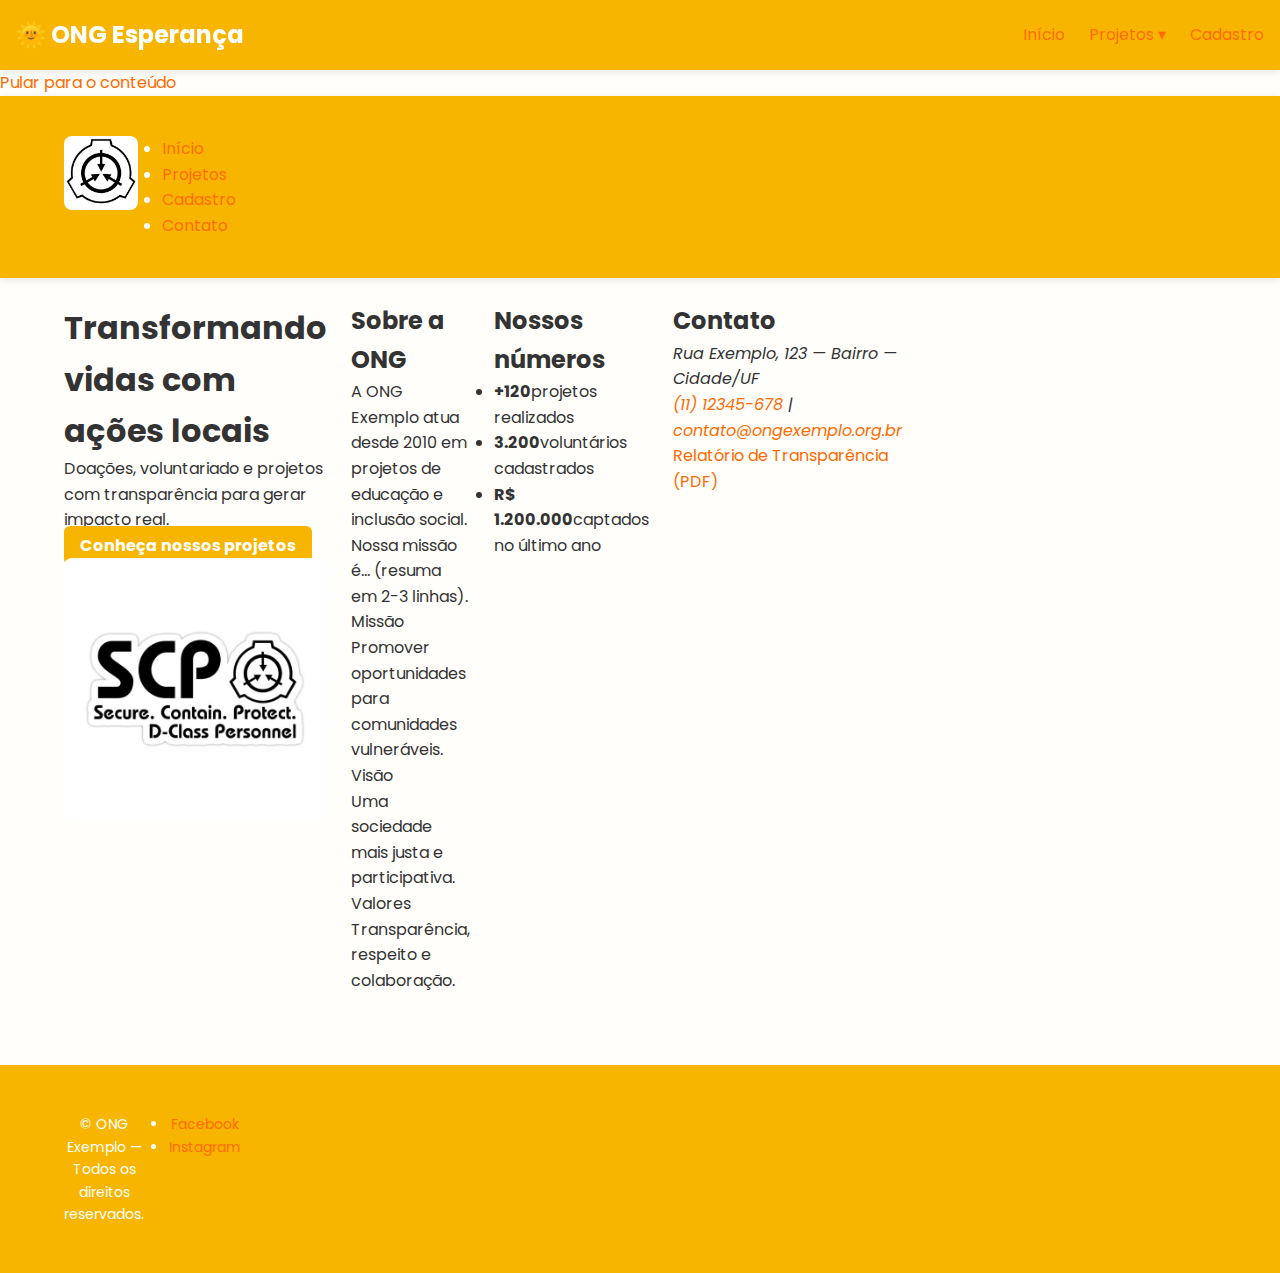
<file: ong-plataforma Atualizado/index.html>
<!doctype html>
<html lang="pt-BR">
<header>
	<link rel="stylesheet" href="css/style.css">
  <nav class="navbar">
    <div class="logo">🌞 ONG Esperança</div>
    <button class="menu-toggle">☰</button>
    <ul class="nav-links">
      <li><a href="index.html">Início</a></li>
      <li class="dropdown">
        <a href="projetos.html">Projetos ▾</a>
        <ul class="submenu">
          <li><a href="#">Voluntariado</a></li>
          <li><a href="#">Doações</a></li>
        </ul>
      </li>
      <li><a href="cadastro.html">Cadastro</a></li>
    </ul>
  </nav>
</header>

<body>
  <a class="skip-link" href="#main">Pular para o conteúdo</a>

  <header class="site-header" role="banner">
    <div class="container header-inner">
      <img src="assets/images/logo.png" alt="Logotipo ONG Exemplo" class="logo" />
      <nav aria-label="Navegação principal">
        <ul class="nav">
          <li><a href="index.html">Início</a></li>
          <li><a href="projetos.html">Projetos</a></li>
          <li><a href="cadastro.html">Cadastro</a></li>
          <li><a href="#contato">Contato</a></li>
        </ul>
      </nav>
    </div>
  </header>

  <main id="main" class="container" role="main">
    <section class="hero" aria-labelledby="hero-title">
      <h1 id="hero-title">Transformando vidas com ações locais</h1>
      <p class="lead">Doações, voluntariado e projetos com transparência para gerar impacto real.</p>
      <p><a class="btn" href="projetos.html">Conheça nossos projetos</a></p>
      <img src="assets/images/hero.jpg" alt="Voluntários realizando atividade comunitária" loading="lazy">
    </section>

    <section class="about" aria-labelledby="about-title">
      <h2 id="about-title">Sobre a ONG</h2>
      <p>A ONG Exemplo atua desde 2010 em projetos de educação e inclusão social. Nossa missão é... (resuma em 2-3 linhas).</p>
      <dl>
        <dt>Missão</dt><dd>Promover oportunidades para comunidades vulneráveis.</dd>
        <dt>Visão</dt><dd>Uma sociedade mais justa e participativa.</dd>
        <dt>Valores</dt><dd>Transparência, respeito e colaboração.</dd>
      </dl>
    </section>

    <section class="highlights" aria-labelledby="highlights-title">
      <h2 id="highlights-title">Nossos números</h2>
      <ul class="metrics">
        <li><strong>+120</strong><span>projetos realizados</span></li>
        <li><strong>3.200</strong><span>voluntários cadastrados</span></li>
        <li><strong>R$ 1.200.000</strong><span>captados no último ano</span></li>
      </ul>
    </section>

    <section id="contato" class="contact" aria-labelledby="contact-title">
      <h2 id="contact-title">Contato</h2>
      <address>
        Rua Exemplo, 123 — Bairro — Cidade/UF<br>
        <a href="tel:+551112345678"> (11) 12345-678 </a> |
        <a href="mailto:contato@ongexemplo.org.br">contato@ongexemplo.org.br</a>
      </address>
      <p><a href="assets/docs/relatorio-transparencia.pdf" target="_blank" rel="noopener">Relatório de Transparência (PDF)</a></p>
    </section>
  </main>

  <footer class="site-footer" role="contentinfo">
    <div class="container">
      <p>© <span id="year"></span> ONG Exemplo — Todos os direitos reservados.</p>
      <ul class="social">
        <li><a href="#" aria-label="Facebook">Facebook</a></li>
        <li><a href="#" aria-label="Instagram">Instagram</a></li>
      </ul>
    </div>
  </footer>

  <script>
  const toggle = document.querySelector('.menu-toggle');
  const nav = document.querySelector('.nav-links');
  toggle.addEventListener('click', () => {
    nav.classList.toggle('active');
  });
</script>

</body>
</html>
</file>
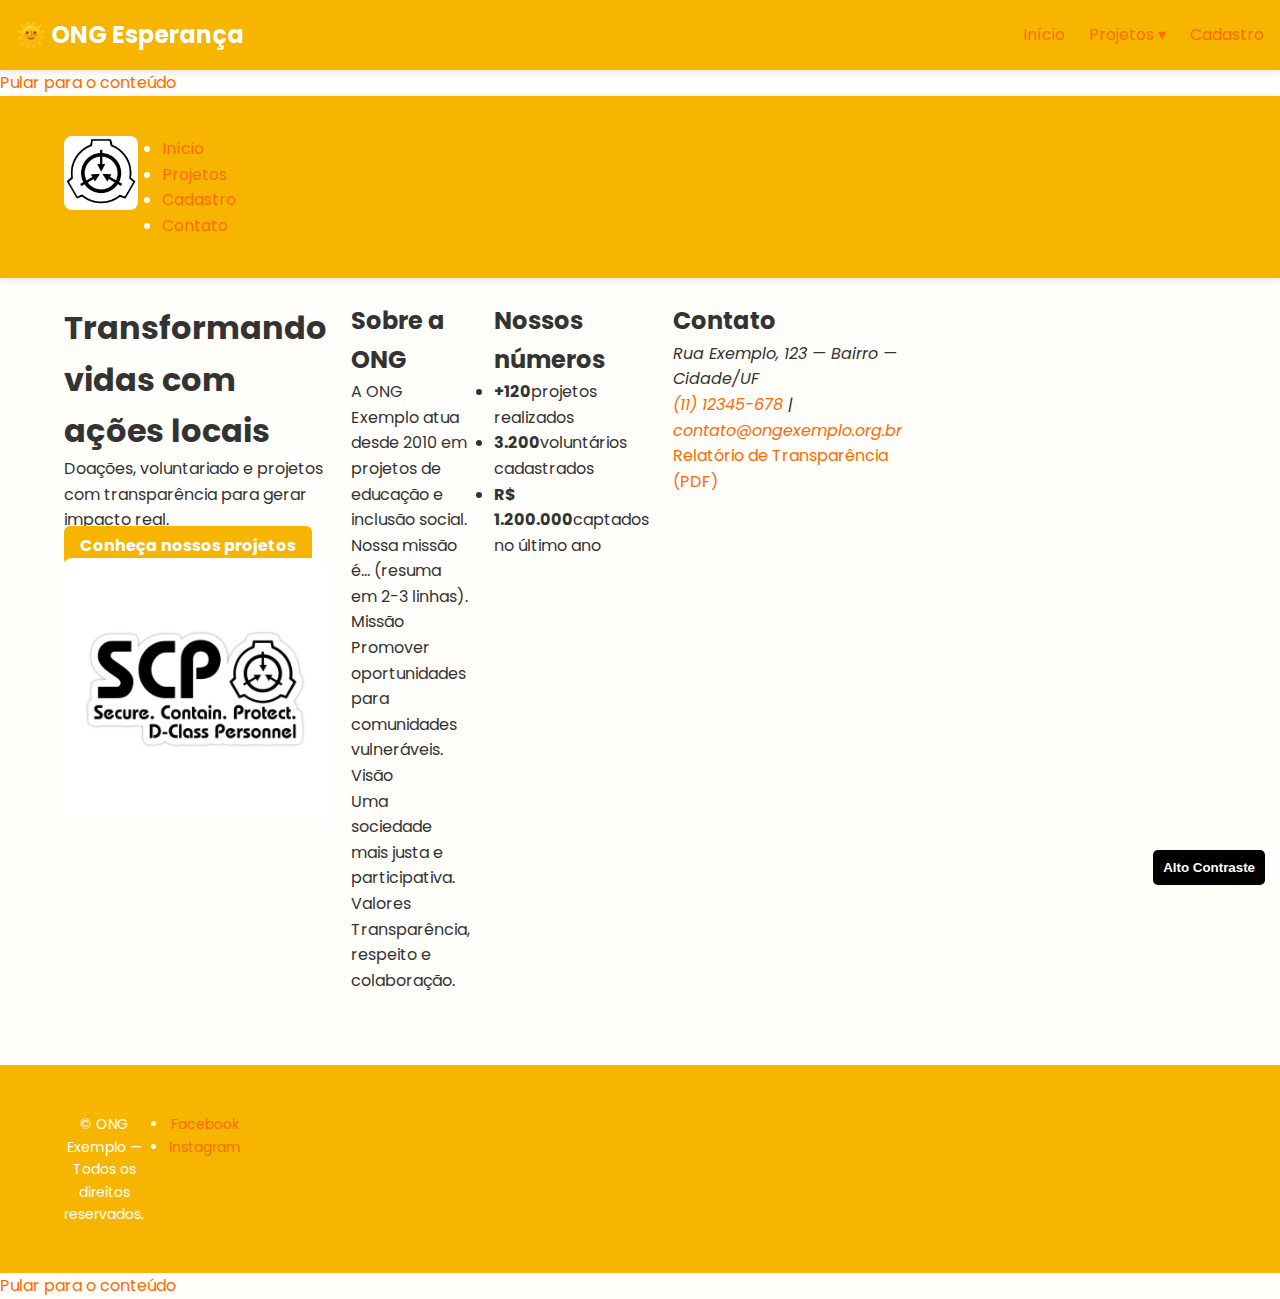
<file: ong-plataforma JAVA SCRIPT/index.html>
<!doctype html>
<html lang="pt-BR">
<header>
	<link rel="stylesheet" href="css/style.css">
  <nav class="navbar">
    <div class="logo">🌞 ONG Esperança</div>
    <button class="menu-toggle">☰</button>
    <ul class="nav-links">
      <li><a href="index.html">Início</a></li>
      <li class="dropdown">
        <a href="projetos.html">Projetos ▾</a>
        <ul class="submenu">
          <li><a href="#">Voluntariado</a></li>
          <li><a href="#">Doações</a></li>
        </ul>
      </li>
      <li><a href="cadastro.html">Cadastro</a></li>
    </ul>
  </nav>
</header>

<body>
  <a class="skip-link" href="#main">Pular para o conteúdo</a>

  <header class="site-header" role="banner">
    <div class="container header-inner">
      <img src="assets/images/logo.png" alt="Logotipo ONG Exemplo" class="logo" />
      <nav aria-label="Navegação principal">
        <ul class="nav">
          <li><a href="index.html">Início</a></li>
          <li><a href="projetos.html">Projetos</a></li>
          <li><a href="cadastro.html">Cadastro</a></li>
          <li><a href="#contato">Contato</a></li>
        </ul>
      </nav>
    </div>
  </header>

  <main id="main" class="container" role="main">
    <section class="hero" aria-labelledby="hero-title">
      <h1 id="hero-title">Transformando vidas com ações locais</h1>
      <p class="lead">Doações, voluntariado e projetos com transparência para gerar impacto real.</p>
      <p><a class="btn" href="projetos.html">Conheça nossos projetos</a></p>
      <img src="assets/images/hero.jpg" alt="Voluntários realizando atividade comunitária" loading="lazy">
    </section>

    <section class="about" aria-labelledby="about-title">
      <h2 id="about-title">Sobre a ONG</h2>
      <p>A ONG Exemplo atua desde 2010 em projetos de educação e inclusão social. Nossa missão é... (resuma em 2-3 linhas).</p>
      <dl>
        <dt>Missão</dt><dd>Promover oportunidades para comunidades vulneráveis.</dd>
        <dt>Visão</dt><dd>Uma sociedade mais justa e participativa.</dd>
        <dt>Valores</dt><dd>Transparência, respeito e colaboração.</dd>
      </dl>
    </section>

    <section class="highlights" aria-labelledby="highlights-title">
      <h2 id="highlights-title">Nossos números</h2>
      <ul class="metrics">
        <li><strong>+120</strong><span>projetos realizados</span></li>
        <li><strong>3.200</strong><span>voluntários cadastrados</span></li>
        <li><strong>R$ 1.200.000</strong><span>captados no último ano</span></li>
      </ul>
    </section>

    <section id="contato" class="contact" aria-labelledby="contact-title">
      <h2 id="contact-title">Contato</h2>
      <address>
        Rua Exemplo, 123 — Bairro — Cidade/UF<br>
        <a href="tel:+551112345678"> (11) 12345-678 </a> |
        <a href="mailto:contato@ongexemplo.org.br">contato@ongexemplo.org.br</a>
      </address>
      <p><a href="assets/docs/relatorio-transparencia.pdf" target="_blank" rel="noopener">Relatório de Transparência (PDF)</a></p>
    </section>
  </main>

  <footer class="site-footer" role="contentinfo">
    <div class="container">
      <p>© <span id="year"></span> ONG Exemplo — Todos os direitos reservados.</p>
      <ul class="social">
        <li><a href="#" aria-label="Facebook">Facebook</a></li>
        <li><a href="#" aria-label="Instagram">Instagram</a></li>
      </ul>
    </div>
  </footer>

  <script>
  const toggle = document.querySelector('.menu-toggle');
  const nav = document.querySelector('.nav-links');
  toggle.addEventListener('click', () => {
    nav.classList.toggle('active');
  });
</script>
<a href="#conteudo" class="skip-link">Pular para o conteúdo</a>

<script type="module" src="js/app.js"></script>
<button id="modo-contraste">Alto Contraste</button>
<script>
  const botao = document.getElementById("modo-contraste");
  botao.addEventListener("click", () => {
    document.body.classList.toggle("contraste");
  });
</script>

</body>
</html>
</file>
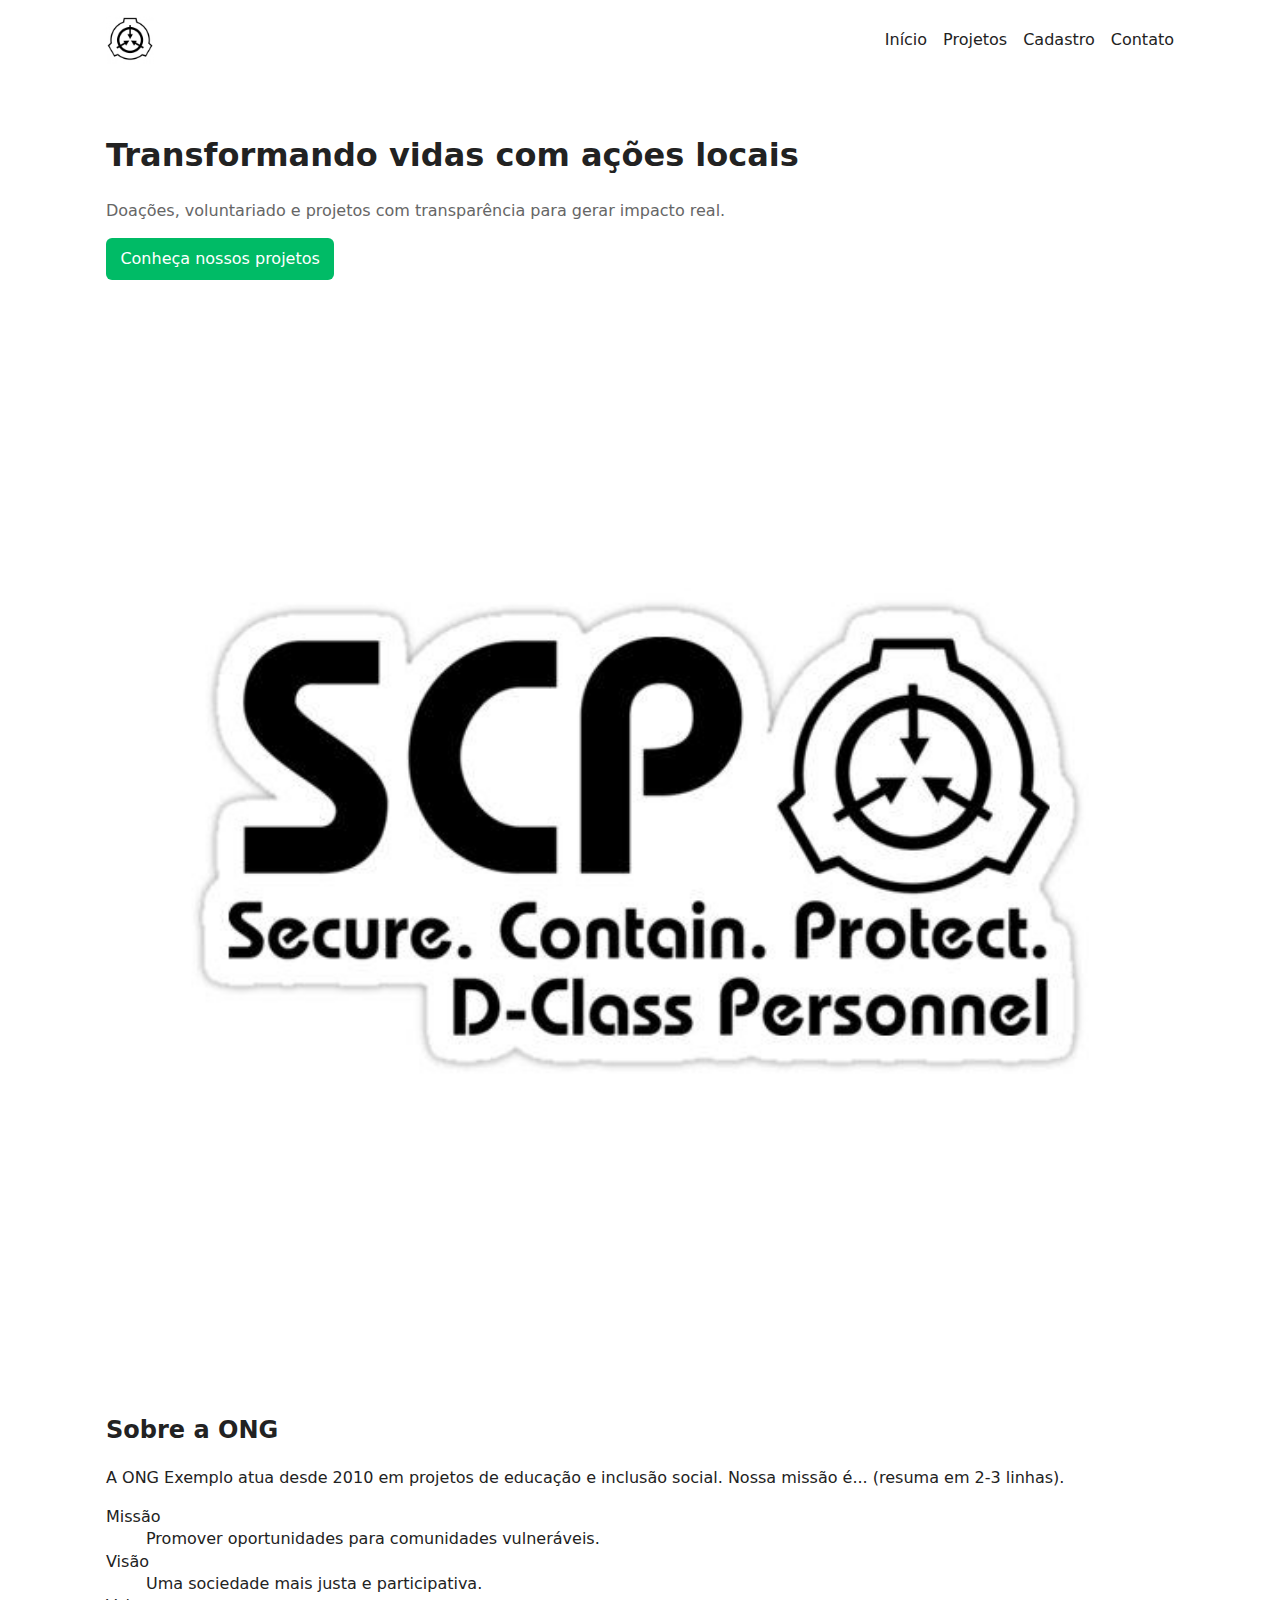
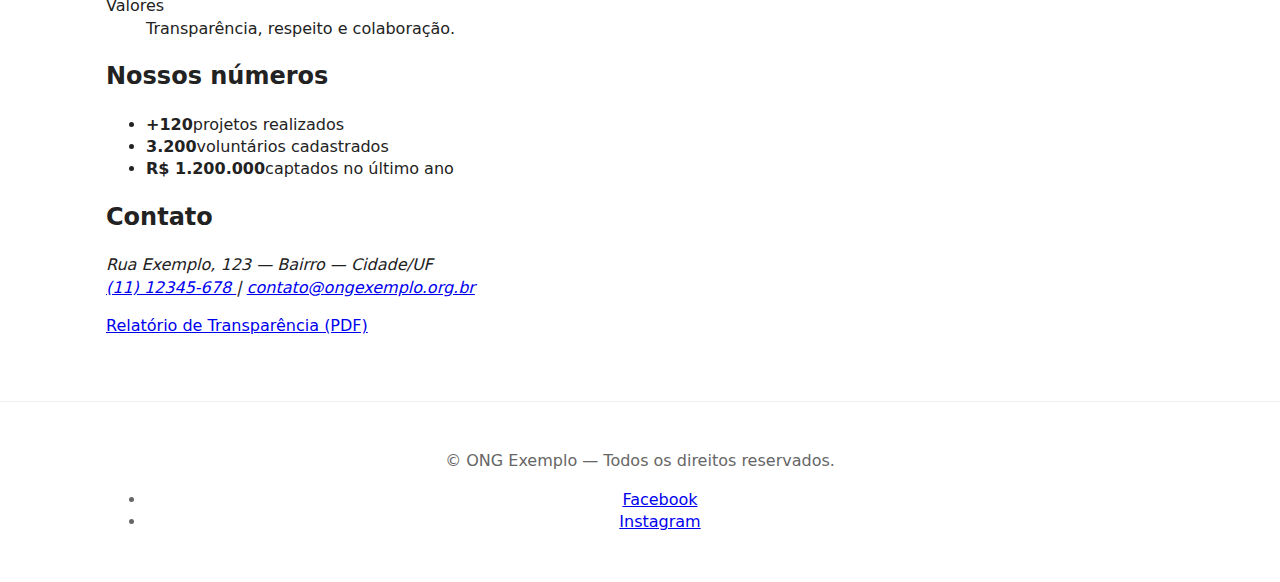
<file: ong-plataforma/index.html>
<!doctype html>
<html lang="pt-BR">
<head>
  <meta charset="utf-8" />
  <meta name="viewport" content="width=device-width,initial-scale=1" />
  <title>ONG Exemplo — Missão & Projetos</title>
  <meta name="description" content="ONG Exemplo — promovendo impacto social. Conheça nossa missão, projetos e como ajudar." />
  <link rel="stylesheet" href="css/style.css">
</head>
<body>
  <a class="skip-link" href="#main">Pular para o conteúdo</a>

  <header class="site-header" role="banner">
    <div class="container header-inner">
      <img src="assets/images/logo.png" alt="Logotipo ONG Exemplo" class="logo" />
      <nav aria-label="Navegação principal">
        <ul class="nav">
          <li><a href="index.html">Início</a></li>
          <li><a href="projetos.html">Projetos</a></li>
          <li><a href="cadastro.html">Cadastro</a></li>
          <li><a href="#contato">Contato</a></li>
        </ul>
      </nav>
    </div>
  </header>

  <main id="main" class="container" role="main">
    <section class="hero" aria-labelledby="hero-title">
      <h1 id="hero-title">Transformando vidas com ações locais</h1>
      <p class="lead">Doações, voluntariado e projetos com transparência para gerar impacto real.</p>
      <p><a class="btn" href="projetos.html">Conheça nossos projetos</a></p>
      <img src="assets/images/hero.jpg" alt="Voluntários realizando atividade comunitária" loading="lazy">
    </section>

    <section class="about" aria-labelledby="about-title">
      <h2 id="about-title">Sobre a ONG</h2>
      <p>A ONG Exemplo atua desde 2010 em projetos de educação e inclusão social. Nossa missão é... (resuma em 2-3 linhas).</p>
      <dl>
        <dt>Missão</dt><dd>Promover oportunidades para comunidades vulneráveis.</dd>
        <dt>Visão</dt><dd>Uma sociedade mais justa e participativa.</dd>
        <dt>Valores</dt><dd>Transparência, respeito e colaboração.</dd>
      </dl>
    </section>

    <section class="highlights" aria-labelledby="highlights-title">
      <h2 id="highlights-title">Nossos números</h2>
      <ul class="metrics">
        <li><strong>+120</strong><span>projetos realizados</span></li>
        <li><strong>3.200</strong><span>voluntários cadastrados</span></li>
        <li><strong>R$ 1.200.000</strong><span>captados no último ano</span></li>
      </ul>
    </section>

    <section id="contato" class="contact" aria-labelledby="contact-title">
      <h2 id="contact-title">Contato</h2>
      <address>
        Rua Exemplo, 123 — Bairro — Cidade/UF<br>
        <a href="tel:+551112345678"> (11) 12345-678 </a> |
        <a href="mailto:contato@ongexemplo.org.br">contato@ongexemplo.org.br</a>
      </address>
      <p><a href="assets/docs/relatorio-transparencia.pdf" target="_blank" rel="noopener">Relatório de Transparência (PDF)</a></p>
    </section>
  </main>

  <footer class="site-footer" role="contentinfo">
    <div class="container">
      <p>© <span id="year"></span> ONG Exemplo — Todos os direitos reservados.</p>
      <ul class="social">
        <li><a href="#" aria-label="Facebook">Facebook</a></li>
        <li><a href="#" aria-label="Instagram">Instagram</a></li>
      </ul>
    </div>
  </footer>

  <script src="js/scripts.js" defer></script>
</body>
</html>
</file>
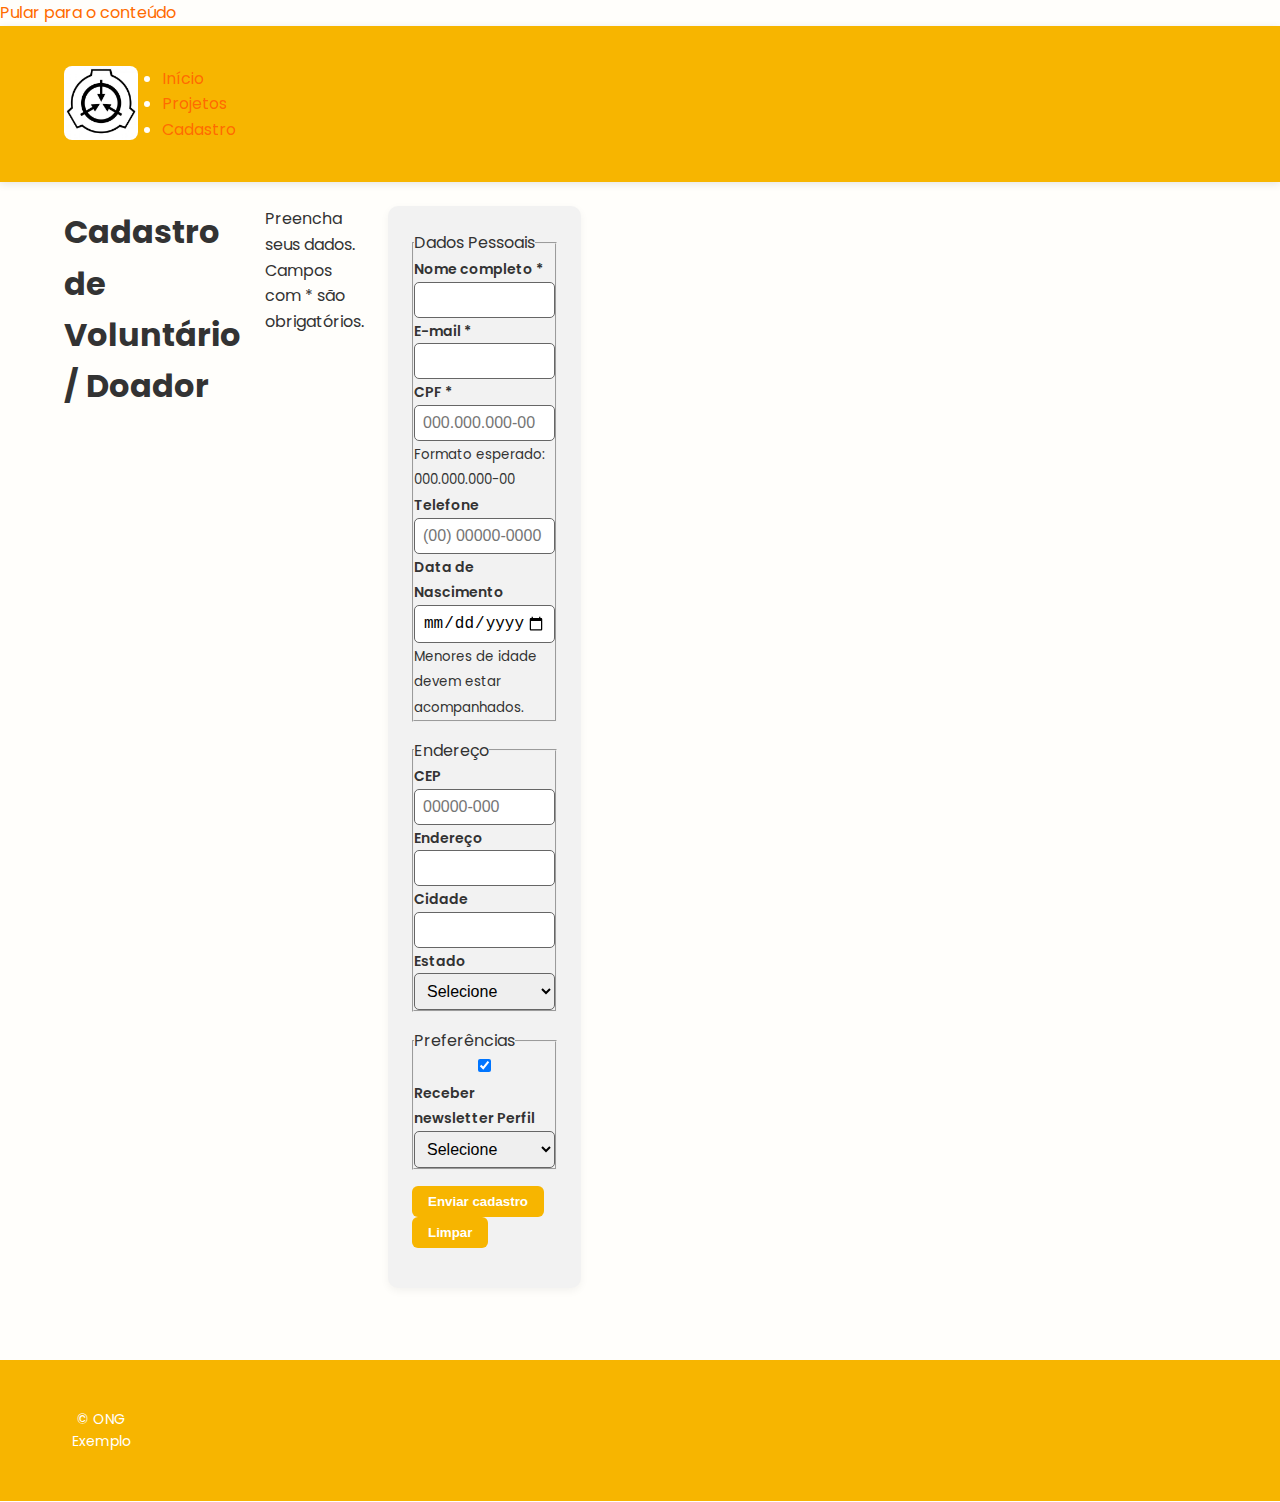
<file: ong-plataforma Atualizado/cadastro.html>
<!doctype html>
<html lang="pt-BR">
<head>
  <meta charset="utf-8" />
  <meta name="viewport" content="width=device-width,initial-scale=1" />
  <title>Cadastro — ONG Exemplo</title>
  <meta name="description" content="Formulário de cadastro para voluntários e doadores." />
  <link rel="stylesheet" href="css/style.css">
</head>
<body>
  <a class="skip-link" href="#main">Pular para o conteúdo</a>

  <header class="site-header">
    <div class="container header-inner">
      <a href="index.html"><img src="assets/images/logo.png" alt="Logo ONG Exemplo" class="logo"></a>
      <nav aria-label="Navegação">
        <ul class="nav">
          <li><a href="index.html">Início</a></li>
          <li><a href="projetos.html">Projetos</a></li>
          <li><a href="cadastro.html" aria-current="page">Cadastro</a></li>
        </ul>
      </nav>
    </div>
  </header>

  <main id="main" class="container">
    <h1>Cadastro de Voluntário / Doador</h1>
    <p>Preencha seus dados. Campos com <span aria-hidden="true">*</span> são obrigatórios.</p>

    <form id="form-cadastro" action="#" method="post" novalidate>
      <fieldset>
        <legend>Dados Pessoais</legend>

        <label for="nome">Nome completo <span aria-hidden="true">*</span></label>
        <input id="nome" name="nome" type="text" required minlength="3" maxlength="100" autocomplete="name">

        <label for="email">E-mail <span aria-hidden="true">*</span></label>
        <input id="email" name="email" type="email" required autocomplete="email">

        <label for="cpf">CPF <span aria-hidden="true">*</span></label>
        <input id="cpf" name="cpf" type="text" inputmode="numeric" pattern="\d{3}\.\d{3}\.\d{3}-\d{2}" placeholder="000.000.000-00" required aria-describedby="cpf-help">
        <small id="cpf-help">Formato esperado: 000.000.000-00</small>

        <label for="telefone">Telefone</label>
        <input id="telefone" name="telefone" type="tel" inputmode="tel" placeholder="(00) 00000-0000" pattern="\(\d{2}\)\s?\d{4,5}-\d{4}">

        <label for="nascimento">Data de Nascimento</label>
        <input id="nascimento" name="nascimento" type="date" max="2007-12-31" aria-describedby="idade-help">
        <small id="idade-help">Menores de idade devem estar acompanhados.</small>
      </fieldset>

      <fieldset>
        <legend>Endereço</legend>

        <label for="cep">CEP</label>
        <input id="cep" name="cep" type="text" inputmode="numeric" placeholder="00000-000" pattern="\d{5}-\d{3}">

        <label for="endereco">Endereço</label>
        <input id="endereco" name="endereco" type="text" autocomplete="street-address">

        <div class="row">
          <label for="cidade">Cidade</label>
          <input id="cidade" name="cidade" type="text" autocomplete="address-level2">

          <label for="estado">Estado</label>
          <select id="estado" name="estado" autocomplete="address-level1">
            <option value="">Selecione</option>
            <option value="SP">SP</option>
            <option value="RJ">RJ</option>
            <option value="MG">MG</option>
            <!-- adicione todos os estados -->
          </select>
        </div>
      </fieldset>

      <fieldset>
        <legend>Preferências</legend>
        <label>
          <input type="checkbox" name="newsletter" checked> Receber newsletter
        </label>

        <label for="perfil">Perfil</label>
        <select id="perfil" name="perfil" required>
          <option value="">Selecione</option>
          <option value="voluntario">Voluntário</option>
          <option value="doador">Doador</option>
          <option value="visitante">Visitante</option>
        </select>
      </fieldset>

      <div class="form-actions">
        <button type="submit" class="btn">Enviar cadastro</button>
        <button type="reset" class="btn btn-secondary">Limpar</button>
      </div>

      <div id="form-feedback" role="status" aria-live="polite"></div>
    </form>
  </main>

  <footer class="site-footer">
    <div class="container">
      <p>© <span id="year-3"></span> ONG Exemplo</p>
    </div>
  </footer>

  <script src="js/scripts.js" defer></script>
</body>
</html>
</file>
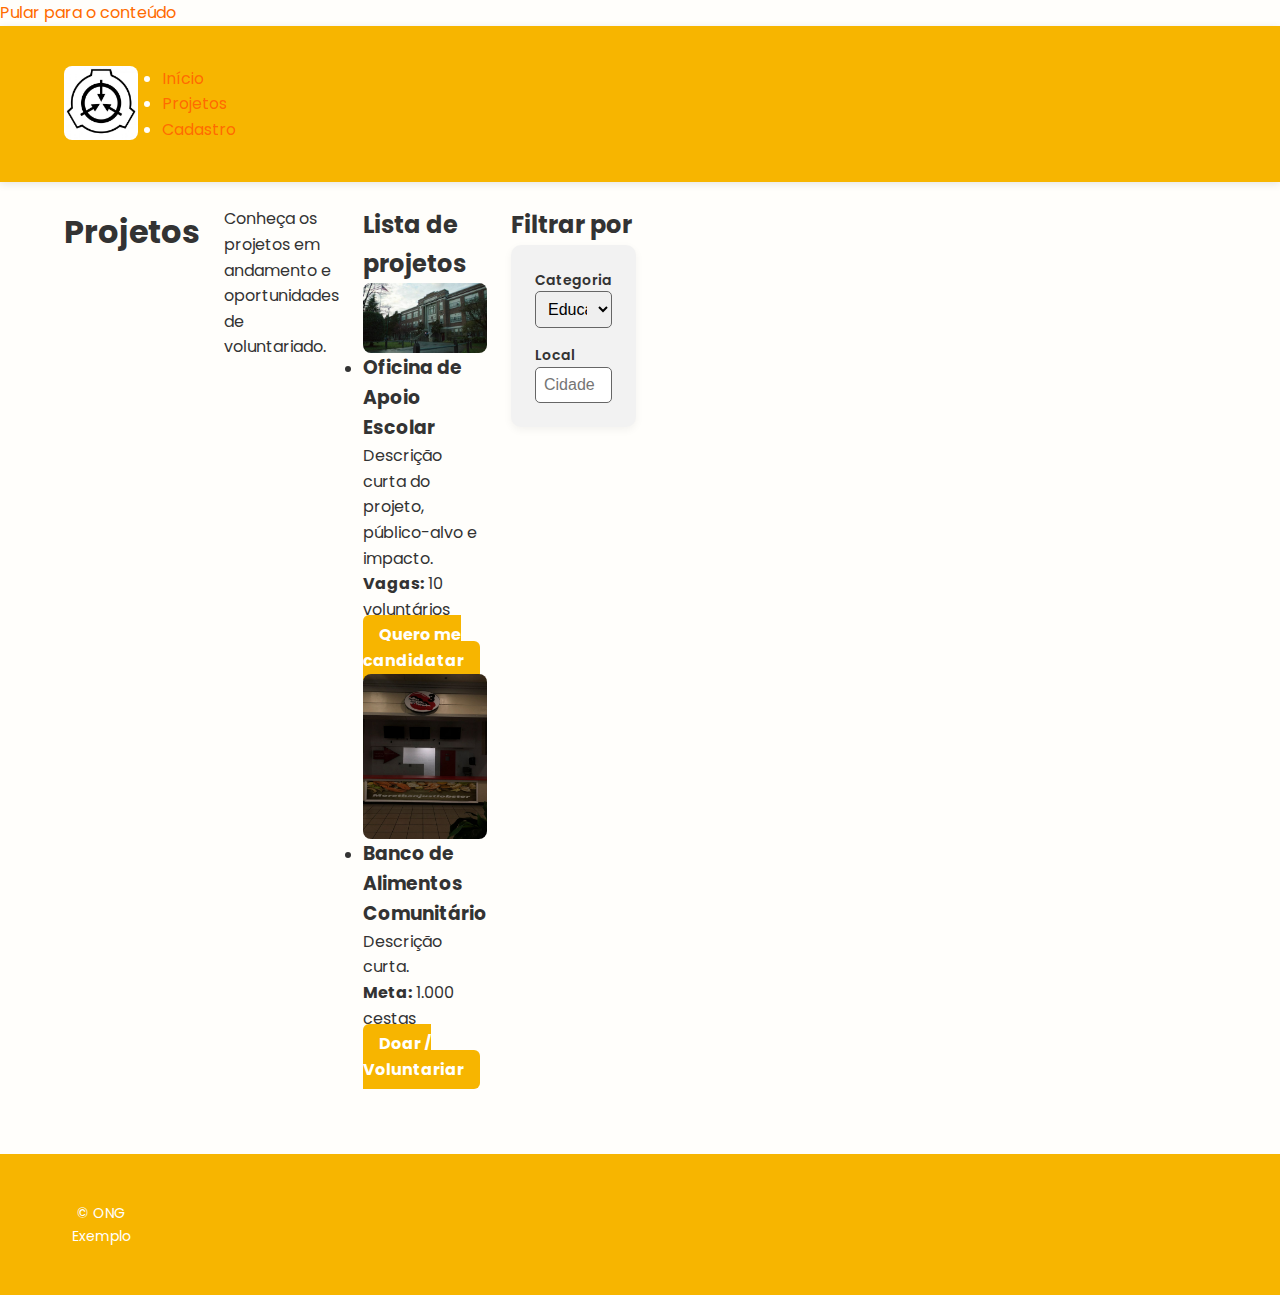
<file: ong-plataforma Atualizado/projetos.html>
<!doctype html>
<html lang="pt-BR">
<head>
  <meta charset="utf-8" />
  <meta name="viewport" content="width=device-width,initial-scale=1" />
  <title>Projetos — ONG Exemplo</title>
  <meta name="description" content="Página de projetos da ONG Exemplo — oportunidades de voluntariado e como doar." />
  <link rel="stylesheet" href="css/style.css">
</head>
<body>
  <a class="skip-link" href="#main">Pular para o conteúdo</a>

  <header class="site-header">
    <div class="container header-inner">
      <a href="index.html"><img src="assets/images/logo.png" alt="Logo ONG Exemplo" class="logo"></a>
      <nav aria-label="Navegação principal">
        <ul class="nav">
          <li><a href="index.html">Início</a></li>
          <li><a href="projetos.html" aria-current="page">Projetos</a></li>
          <li><a href="cadastro.html">Cadastro</a></li>
        </ul>
      </nav>
    </div>
  </header>

  <main id="main" class="container">
    <h1>Projetos</h1>
    <p>Conheça os projetos em andamento e oportunidades de voluntariado.</p>

    <section aria-labelledby="lista-projetos">
      <h2 id="lista-projetos" class="sr-only">Lista de projetos</h2>
      <ul class="project-grid">
        <li class="project-card">
          <img src="assets/images/projeto-1.jpg" alt="Oficina de apoio escolar" loading="lazy">
          <h3>Oficina de Apoio Escolar</h3>
          <p>Descrição curta do projeto, público-alvo e impacto.</p>
          <p><strong>Vagas:</strong> 10 voluntários</p>
          <p><a class="btn" href="cadastro.html">Quero me candidatar</a></p>
        </li>

        <li class="project-card">
          <img src="assets/images/projeto-2.jpg" alt="Banco de alimentos" loading="lazy">
          <h3>Banco de Alimentos Comunitário</h3>
          <p>Descrição curta.</p>
          <p><strong>Meta:</strong> 1.000 cestas</p>
          <p><a class="btn" href="cadastro.html">Doar / Voluntariar</a></p>
        </li>

        <!-- Adicione quantos cards forem necessários -->
      </ul>
    </section>

    <aside class="filters" aria-label="Filtros de projetos">
      <h2>Filtrar por</h2>
      <form>
        <label>
          Categoria
          <select>
            <option>Educação</option>
            <option>Alimentação</option>
            <option>Saúde</option>
          </select>
        </label>
        <label>
          Local
          <input type="text" placeholder="Cidade" />
        </label>
      </form>
    </aside>

  </main>

  <footer class="site-footer">
    <div class="container">
      <p>© <span id="year-2"></span> ONG Exemplo</p>
    </div>
  </footer>

  <script src="js/scripts.js" defer></script>
</body>
</html>
</file>
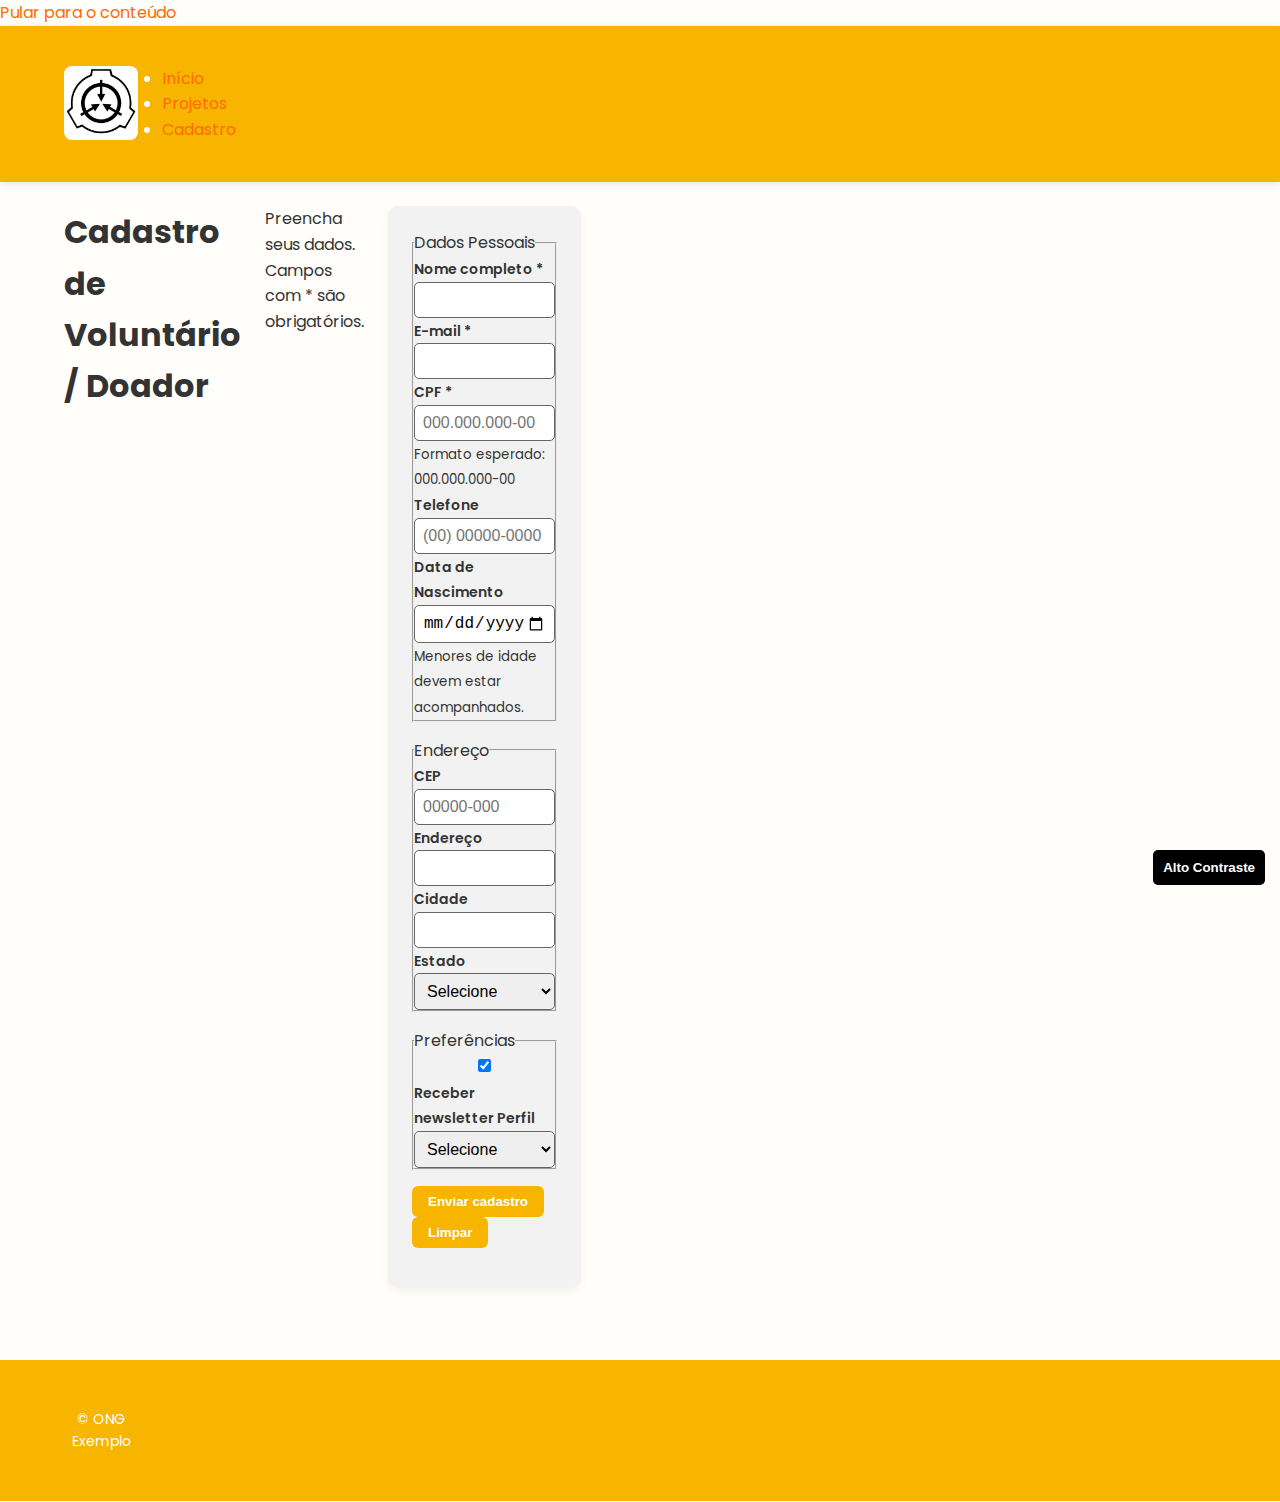
<file: ong-plataforma JAVA SCRIPT/cadastro.html>
<!doctype html>
<html lang="pt-BR">
<head>
  <meta charset="utf-8" />
  <meta name="viewport" content="width=device-width,initial-scale=1" />
  <title>Cadastro — ONG Exemplo</title>
  <meta name="description" content="Formulário de cadastro para voluntários e doadores." />
  <link rel="stylesheet" href="css/style.css">
</head>
<body>
  <a class="skip-link" href="#main">Pular para o conteúdo</a>

  <header class="site-header">
    <div class="container header-inner">
      <a href="index.html"><img src="assets/images/logo.png" alt="Logo ONG Exemplo" class="logo"></a>
      <nav aria-label="Navegação">
        <ul class="nav">
          <li><a href="index.html">Início</a></li>
          <li><a href="projetos.html">Projetos</a></li>
          <li><a href="cadastro.html" aria-current="page">Cadastro</a></li>
        </ul>
      </nav>
    </div>
  </header>

  <main id="main" class="container">
    <h1>Cadastro de Voluntário / Doador</h1>
    <p>Preencha seus dados. Campos com <span aria-hidden="true">*</span> são obrigatórios.</p>

    <form id="form-cadastro" action="#" method="post" novalidate>
      <fieldset>
        <legend>Dados Pessoais</legend>

        <label for="nome">Nome completo <span aria-hidden="true">*</span></label>
        <input id="nome" name="nome" type="text" required minlength="3" maxlength="100" autocomplete="name">

        <label for="email">E-mail <span aria-hidden="true">*</span></label>
        <input id="email" name="email" type="email" required autocomplete="email">

        <label for="cpf">CPF <span aria-hidden="true">*</span></label>
        <input id="cpf" name="cpf" type="text" inputmode="numeric" pattern="\d{3}\.\d{3}\.\d{3}-\d{2}" placeholder="000.000.000-00" required aria-describedby="cpf-help">
        <small id="cpf-help">Formato esperado: 000.000.000-00</small>

        <label for="telefone">Telefone</label>
        <input id="telefone" name="telefone" type="tel" inputmode="tel" placeholder="(00) 00000-0000" pattern="\(\d{2}\)\s?\d{4,5}-\d{4}">

        <label for="nascimento">Data de Nascimento</label>
        <input id="nascimento" name="nascimento" type="date" max="2007-12-31" aria-describedby="idade-help">
        <small id="idade-help">Menores de idade devem estar acompanhados.</small>
      </fieldset>

      <fieldset>
        <legend>Endereço</legend>

        <label for="cep">CEP</label>
        <input id="cep" name="cep" type="text" inputmode="numeric" placeholder="00000-000" pattern="\d{5}-\d{3}">

        <label for="endereco">Endereço</label>
        <input id="endereco" name="endereco" type="text" autocomplete="street-address">

        <div class="row">
          <label for="cidade">Cidade</label>
          <input id="cidade" name="cidade" type="text" autocomplete="address-level2">

          <label for="estado">Estado</label>
          <select id="estado" name="estado" autocomplete="address-level1">
            <option value="">Selecione</option>
            <option value="SP">SP</option>
            <option value="RJ">RJ</option>
            <option value="MG">MG</option>
            <!-- adicione todos os estados -->
          </select>
        </div>
      </fieldset>

      <fieldset>
        <legend>Preferências</legend>
        <label>
          <input type="checkbox" name="newsletter" checked> Receber newsletter
        </label>

        <label for="perfil">Perfil</label>
        <select id="perfil" name="perfil" required>
          <option value="">Selecione</option>
          <option value="voluntario">Voluntário</option>
          <option value="doador">Doador</option>
          <option value="visitante">Visitante</option>
        </select>
      </fieldset>

      <div class="form-actions">
        <button type="submit" class="btn">Enviar cadastro</button>
        <button type="reset" class="btn btn-secondary">Limpar</button>
      </div>

      <div id="form-feedback" role="status" aria-live="polite"></div>
    </form>
  </main>

  <footer class="site-footer">
    <div class="container">
      <p>© <span id="year-3"></span> ONG Exemplo</p>
    </div>
  </footer>
  <script type="module" src="js/app.js"></script>

  <script src="js/scripts.js" defer></script>
  <button id="modo-contraste">Alto Contraste</button>
<script>
  const botao = document.getElementById("modo-contraste");
  botao.addEventListener("click", () => {
    document.body.classList.toggle("contraste");
  });
</script>

</body>
</html>
</file>
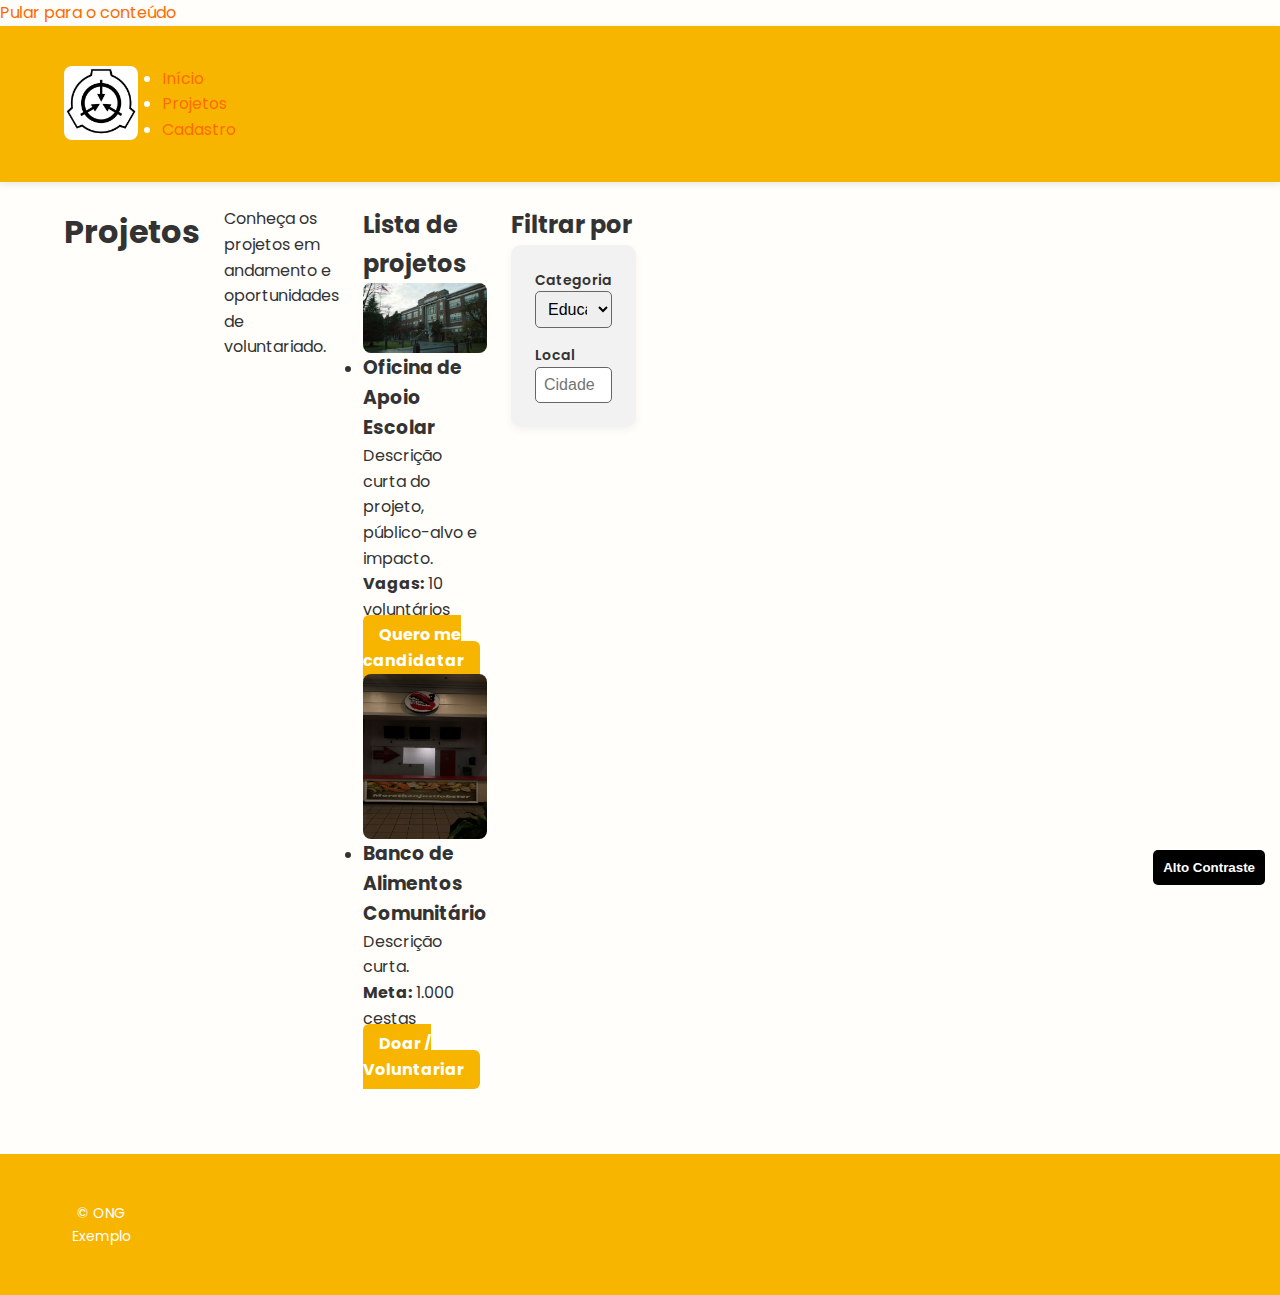
<file: ong-plataforma JAVA SCRIPT/projetos.html>
<!doctype html>
<html lang="pt-BR">
<head>
  <meta charset="utf-8" />
  <meta name="viewport" content="width=device-width,initial-scale=1" />
  <title>Projetos — ONG Exemplo</title>
  <meta name="description" content="Página de projetos da ONG Exemplo — oportunidades de voluntariado e como doar." />
  <link rel="stylesheet" href="css/style.css">
</head>
<body>
  <a class="skip-link" href="#main">Pular para o conteúdo</a>

  <header class="site-header">
    <div class="container header-inner">
      <a href="index.html"><img src="assets/images/logo.png" alt="Logo ONG Exemplo" class="logo"></a>
      <nav aria-label="Navegação principal">
        <ul class="nav">
          <li><a href="index.html">Início</a></li>
          <li><a href="projetos.html" aria-current="page">Projetos</a></li>
          <li><a href="cadastro.html">Cadastro</a></li>
        </ul>
      </nav>
    </div>
  </header>

  <main id="main" class="container">
    <h1>Projetos</h1>
    <p>Conheça os projetos em andamento e oportunidades de voluntariado.</p>

    <section aria-labelledby="lista-projetos">
      <h2 id="lista-projetos" class="sr-only">Lista de projetos</h2>
      <ul class="project-grid">
        <li class="project-card">
          <img src="assets/images/projeto-1.jpg" alt="Oficina de apoio escolar" loading="lazy">
          <h3>Oficina de Apoio Escolar</h3>
          <p>Descrição curta do projeto, público-alvo e impacto.</p>
          <p><strong>Vagas:</strong> 10 voluntários</p>
          <p><a class="btn" href="cadastro.html">Quero me candidatar</a></p>
        </li>

        <li class="project-card">
          <img src="assets/images/projeto-2.jpg" alt="Banco de alimentos" loading="lazy">
          <h3>Banco de Alimentos Comunitário</h3>
          <p>Descrição curta.</p>
          <p><strong>Meta:</strong> 1.000 cestas</p>
          <p><a class="btn" href="cadastro.html">Doar / Voluntariar</a></p>
        </li>

        <!-- Adicione quantos cards forem necessários -->
      </ul>
    </section>

    <aside class="filters" aria-label="Filtros de projetos">
      <h2>Filtrar por</h2>
      <form>
        <label>
          Categoria
          <select>
            <option>Educação</option>
            <option>Alimentação</option>
            <option>Saúde</option>
          </select>
        </label>
        <label>
          Local
          <input type="text" placeholder="Cidade" />
        </label>
      </form>
    </aside>

  </main>

  <footer class="site-footer">
    <div class="container">
      <p>© <span id="year-2"></span> ONG Exemplo</p>
    </div>
  </footer>
<script type="module" src="js/app.js"></script>

  <script src="js/scripts.js" defer></script>

  <button id="modo-contraste">Alto Contraste</button>
<script>
  const botao = document.getElementById("modo-contraste");
  botao.addEventListener("click", () => {
    document.body.classList.toggle("contraste");
  });
</script>

</body>
</html>
</file>
<file: ong-plataforma Atualizado/css/style.css>
/* ================================
   🌞 ONG ESPERANÇA - STYLE.CSS
   Entrega II – Estilização e Leiautes
   ================================ */

/* Fontes e Importações */
@import url('https://fonts.googleapis.com/css2?family=Poppins:wght@400;600;700&display=swap');

/* ================================
   VARIÁVEIS DO DESIGN SYSTEM
   ================================ */
:root {
  /* Cores */
  --color-primary: #f7b500;
  --color-secondary: #ff6b00;
  --color-accent: #ffd43b;
  --color-bg: #fffefb;
  --color-surface: #f2f2f2;
  --color-text: #333333;
  --color-text-light: #666666;
  --color-success: #2ecc71;
  --color-error: #e74c3c;

  /* Tipografia */
  --font-family: 'Poppins', sans-serif;
  --font-size-xs: 0.75rem;
  --font-size-sm: 0.875rem;
  --font-size-md: 1rem;
  --font-size-lg: 1.5rem;
  --font-size-xl: 2rem;

  /* Espaçamento modular */
  --space-1: 8px;
  --space-2: 16px;
  --space-3: 24px;
  --space-4: 32px;
  --space-5: 48px;
  --space-6: 64px;
}

/* ================================
   ESTILOS GERAIS
   ================================ */
* {
  margin: 0;
  padding: 0;
  box-sizing: border-box;
}

body {
  font-family: var(--font-family);
  background-color: var(--color-bg);
  color: var(--color-text);
  line-height: 1.6;
}

img {
  max-width: 100%;
  display: block;
  border-radius: 8px;
}

a {
  color: var(--color-secondary);
  text-decoration: none;
  transition: 0.2s;
}

a:hover {
  text-decoration: underline;
}

/* ================================
   LAYOUT PRINCIPAL (GRID 12 COLUNAS)
   ================================ */
.container {
  display: grid;
  grid-template-columns: repeat(12, 1fr);
  gap: var(--space-3);
  max-width: 1200px;
  margin: 0 auto;
  padding: var(--space-3);
}

/* Responsividade (5 breakpoints) */
@media (max-width: 1200px) {
  .container { grid-template-columns: repeat(8, 1fr); }
}
@media (max-width: 992px) {
  .container { grid-template-columns: repeat(6, 1fr); }
}
@media (max-width: 768px) {
  .container { grid-template-columns: repeat(4, 1fr); }
}
@media (max-width: 576px) {
  .container { grid-template-columns: repeat(2, 1fr); }
}
@media (max-width: 400px) {
  .container { grid-template-columns: 1fr; }
}

/* ================================
   CABEÇALHO E NAVEGAÇÃO
   ================================ */
header {
  background-color: var(--color-primary);
  color: #fff;
  padding: var(--space-2);
  box-shadow: 0 2px 8px rgba(0, 0, 0, 0.1);
  position: sticky;
  top: 0;
  z-index: 100;
}

.navbar {
  display: flex;
  justify-content: space-between;
  align-items: center;
}

.logo {
  font-size: var(--font-size-lg);
  font-weight: bold;
  display: flex;
  align-items: center;
  gap: var(--space-1);
}

/* Menu principal */
.nav-links {
  display: flex;
  gap: var(--space-3);
  list-style: none;
}

.nav-links li {
  position: relative;
}

/* Submenu dropdown */
.dropdown .submenu {
  display: none;
  position: absolute;
  background-color: var(--color-surface);
  padding: var(--space-2);
  list-style: none;
  border-radius: 8px;
  box-shadow: 0 4px 10px rgba(0, 0, 0, 0.1);
}

.dropdown:hover .submenu {
  display: block;
}

.submenu li a {
  color: var(--color-text);
  display: block;
  padding: var(--space-1);
}

/* Menu hambúrguer (mobile) */
.menu-toggle {
  display: none;
  background: none;
  border: none;
  color: white;
  font-size: var(--font-size-lg);
  cursor: pointer;
}

@media (max-width: 768px) {
  .menu-toggle {
    display: block;
  }

  .nav-links {
    display: none;
    flex-direction: column;
    background-color: var(--color-primary);
    position: absolute;
    top: 60px;
    left: 0;
    width: 100%;
    padding: var(--space-2);
  }

  .nav-links.active {
    display: flex;
  }
}

/* ================================
   BOTÕES
   ================================ */
button, .btn {
  background-color: var(--color-primary);
  color: #fff;
  border: none;
  border-radius: 6px;
  padding: var(--space-1) var(--space-2);
  cursor: pointer;
  font-weight: bold;
  transition: 0.3s;
}

button:hover, .btn:hover {
  background-color: var(--color-secondary);
}

button:disabled {
  background-color: var(--color-text-light);
  cursor: not-allowed;
}

/* ================================
   CARDS (Projetos, Notícias, etc)
   ================================ */
.card {
  background-color: var(--color-surface);
  border-radius: 10px;
  box-shadow: 0 3px 8px rgba(0, 0, 0, 0.1);
  padding: var(--space-3);
  display: flex;
  flex-direction: column;
  gap: var(--space-2);
  transition: transform 0.3s;
}

.card:hover {
  transform: scale(1.02);
}

/* ================================
   FORMULÁRIOS
   ================================ */
form {
  background-color: var(--color-surface);
  padding: var(--space-3);
  border-radius: 10px;
  display: flex;
  flex-direction: column;
  gap: var(--space-2);
  box-shadow: 0 3px 8px rgba(0, 0, 0, 0.05);
}

label {
  font-weight: 600;
  font-size: var(--font-size-sm);
}

input, select, textarea {
  padding: var(--space-1);
  border: 1px solid var(--color-text-light);
  border-radius: 5px;
  font-size: var(--font-size-md);
  width: 100%;
}

input:focus, select:focus, textarea:focus {
  border-color: var(--color-primary);
  outline: none;
  box-shadow: 0 0 5px rgba(247, 181, 0, 0.3);
}

/* ================================
   COMPONENTES DE FEEDBACK
   ================================ */
.alert {
  background-color: var(--color-success);
  color: #fff;
  padding: var(--space-2);
  border-radius: 5px;
  font-weight: 600;
}

.alert.error {
  background-color: var(--color-error);
}

/* ================================
   BADGES E TAGS
   ================================ */
.tag {
  display: inline-block;
  background-color: var(--color-secondary);
  color: #fff;
  border-radius: 4px;
  padding: 4px 8px;
  font-size: var(--font-size-sm);
  font-weight: 500;
}

/* ================================
   RODAPÉ
   ================================ */
footer {
  background-color: var(--color-primary);
  color: white;
  text-align: center;
  padding: var(--space-3);
  margin-top: var(--space-5);
  font-size: var(--font-size-sm);
}

/* ================================
   UTILITÁRIOS
   ================================ */
.text-center {
  text-align: center;
}

.mt-2 { margin-top: var(--space-2); }
.mt-3 { margin-top: var(--space-3); }
.mt-4 { margin-top: var(--space-4); }
</file>
<file: ong-plataforma JAVA SCRIPT/css/style.css>
/* ================================
   🌞 ONG ESPERANÇA - STYLE.CSS
   Entrega II – Estilização e Leiautes
   ================================ */

/* Fontes e Importações */
@import url('https://fonts.googleapis.com/css2?family=Poppins:wght@400;600;700&display=swap');

/* ================================
   VARIÁVEIS DO DESIGN SYSTEM
   ================================ */
:root {
  /* Cores */
  --color-primary: #f7b500;
  --color-secondary: #ff6b00;
  --color-accent: #ffd43b;
  --color-bg: #fffefb;
  --color-surface: #f2f2f2;
  --color-text: #333333;
  --color-text-light: #666666;
  --color-success: #2ecc71;
  --color-error: #e74c3c;

  /* Tipografia */
  --font-family: 'Poppins', sans-serif;
  --font-size-xs: 0.75rem;
  --font-size-sm: 0.875rem;
  --font-size-md: 1rem;
  --font-size-lg: 1.5rem;
  --font-size-xl: 2rem;

  /* Espaçamento modular */
  --space-1: 8px;
  --space-2: 16px;
  --space-3: 24px;
  --space-4: 32px;
  --space-5: 48px;
  --space-6: 64px;
}

/* ================================
   ESTILOS GERAIS
   ================================ */
* {
  margin: 0;
  padding: 0;
  box-sizing: border-box;
}

body {
  font-family: var(--font-family);
  background-color: var(--color-bg);
  color: var(--color-text);
  line-height: 1.6;
}

img {
  max-width: 100%;
  display: block;
  border-radius: 8px;
}

a {
  color: var(--color-secondary);
  text-decoration: none;
  transition: 0.2s;
}

a:hover {
  text-decoration: underline;
}

/* ================================
   LAYOUT PRINCIPAL (GRID 12 COLUNAS)
   ================================ */
.container {
  display: grid;
  grid-template-columns: repeat(12, 1fr);
  gap: var(--space-3);
  max-width: 1200px;
  margin: 0 auto;
  padding: var(--space-3);
}

/* Responsividade (5 breakpoints) */
@media (max-width: 1200px) {
  .container { grid-template-columns: repeat(8, 1fr); }
}
@media (max-width: 992px) {
  .container { grid-template-columns: repeat(6, 1fr); }
}
@media (max-width: 768px) {
  .container { grid-template-columns: repeat(4, 1fr); }
}
@media (max-width: 576px) {
  .container { grid-template-columns: repeat(2, 1fr); }
}
@media (max-width: 400px) {
  .container { grid-template-columns: 1fr; }
}

/* ================================
   CABEÇALHO E NAVEGAÇÃO
   ================================ */
header {
  background-color: var(--color-primary);
  color: #fff;
  padding: var(--space-2);
  box-shadow: 0 2px 8px rgba(0, 0, 0, 0.1);
  position: sticky;
  top: 0;
  z-index: 100;
}

.navbar {
  display: flex;
  justify-content: space-between;
  align-items: center;
}

.logo {
  font-size: var(--font-size-lg);
  font-weight: bold;
  display: flex;
  align-items: center;
  gap: var(--space-1);
}

/* Menu principal */
.nav-links {
  display: flex;
  gap: var(--space-3);
  list-style: none;
}

.nav-links li {
  position: relative;
}

/* Submenu dropdown */
.dropdown .submenu {
  display: none;
  position: absolute;
  background-color: var(--color-surface);
  padding: var(--space-2);
  list-style: none;
  border-radius: 8px;
  box-shadow: 0 4px 10px rgba(0, 0, 0, 0.1);
}

.dropdown:hover .submenu {
  display: block;
}

.submenu li a {
  color: var(--color-text);
  display: block;
  padding: var(--space-1);
}

/* Menu hambúrguer (mobile) */
.menu-toggle {
  display: none;
  background: none;
  border: none;
  color: white;
  font-size: var(--font-size-lg);
  cursor: pointer;
}

@media (max-width: 768px) {
  .menu-toggle {
    display: block;
  }

  .nav-links {
    display: none;
    flex-direction: column;
    background-color: var(--color-primary);
    position: absolute;
    top: 60px;
    left: 0;
    width: 100%;
    padding: var(--space-2);
  }

  .nav-links.active {
    display: flex;
  }
}

/* ================================
   BOTÕES
   ================================ */
button, .btn {
  background-color: var(--color-primary);
  color: #fff;
  border: none;
  border-radius: 6px;
  padding: var(--space-1) var(--space-2);
  cursor: pointer;
  font-weight: bold;
  transition: 0.3s;
}

button:hover, .btn:hover {
  background-color: var(--color-secondary);
}

button:disabled {
  background-color: var(--color-text-light);
  cursor: not-allowed;
}

/* ================================
   CARDS (Projetos, Notícias, etc)
   ================================ */
.card {
  background-color: var(--color-surface);
  border-radius: 10px;
  box-shadow: 0 3px 8px rgba(0, 0, 0, 0.1);
  padding: var(--space-3);
  display: flex;
  flex-direction: column;
  gap: var(--space-2);
  transition: transform 0.3s;
}

.card:hover {
  transform: scale(1.02);
}

/* ================================
   FORMULÁRIOS
   ================================ */
form {
  background-color: var(--color-surface);
  padding: var(--space-3);
  border-radius: 10px;
  display: flex;
  flex-direction: column;
  gap: var(--space-2);
  box-shadow: 0 3px 8px rgba(0, 0, 0, 0.05);
}

label {
  font-weight: 600;
  font-size: var(--font-size-sm);
}

input, select, textarea {
  padding: var(--space-1);
  border: 1px solid var(--color-text-light);
  border-radius: 5px;
  font-size: var(--font-size-md);
  width: 100%;
}

input:focus, select:focus, textarea:focus {
  border-color: var(--color-primary);
  outline: none;
  box-shadow: 0 0 5px rgba(247, 181, 0, 0.3);
}

/* ================================
   COMPONENTES DE FEEDBACK
   ================================ */
.alert {
  background-color: var(--color-success);
  color: #fff;
  padding: var(--space-2);
  border-radius: 5px;
  font-weight: 600;
}

.alert.error {
  background-color: var(--color-error);
}

/* ================================
   BADGES E TAGS
   ================================ */
.tag {
  display: inline-block;
  background-color: var(--color-secondary);
  color: #fff;
  border-radius: 4px;
  padding: 4px 8px;
  font-size: var(--font-size-sm);
  font-weight: 500;
}

/* ================================
   RODAPÉ
   ================================ */
footer {
  background-color: var(--color-primary);
  color: white;
  text-align: center;
  padding: var(--space-3);
  margin-top: var(--space-5);
  font-size: var(--font-size-sm);
}

/* ================================
   UTILITÁRIOS
   ================================ */
.text-center {
  text-align: center;
}

.mt-2 { margin-top: var(--space-2); }
.mt-3 { margin-top: var(--space-3); }
.mt-4 { margin-top: var(--space-4); }

button#modo-contraste {
  position: fixed;
  bottom: 15px;
  right: 15px;
  background: black;
  color: white;
  padding: 10px;
  border: none;
  cursor: pointer;
  border-radius: 5px;
}

body.contraste {
  background: black;
  color: white;
}
</file>
<file: ong-plataforma/css/style.css>
:root{
  --max-width: 1100px;
  --accent: #0b6; /* teste de contraste, ajuste conforme paleta real */
  --bg: #fff;
  --text: #222;
  --muted: #666;
  font-family: Inter, system-ui, -apple-system, "Segoe UI", Roboto, "Helvetica Neue", Arial;
  color-scheme: light;
}

*{box-sizing: border-box}
html,body{height:100%}
body{
  margin:0;
  background:var(--bg);
  color:var(--text);
  line-height:1.4;
}

.container{max-width:var(--max-width);margin:0 auto;padding:1rem}

.skip-link{
  position: absolute; left:-999px; top:auto; width:1px; height:1px; overflow:hidden;
}
.skip-link:focus{left:1rem; top:1rem; width:auto; height:auto; padding:.5rem; background:#000; color:#fff; z-index:9999;}

.header-inner{display:flex;align-items:center;justify-content:space-between;gap:1rem}
.logo{height:48px}

.nav{list-style:none;padding:0;margin:0;display:flex;gap:1rem}
.nav a{text-decoration:none;color:var(--text)}
.nav a[aria-current="page"]{font-weight:700}

/* Hero */
.hero{padding:1rem 0}
.hero img{width:100%;height:auto;border-radius:8px;margin-top:.5rem}
.lead{color:var(--muted)}

/* Grid de projetos */
.project-grid{list-style:none;padding:0;margin:0;display:grid;grid-template-columns:1fr;gap:1rem}
.project-card{border:1px solid #eee;padding:1rem;border-radius:8px}
.project-card img{width:100%;height:auto;border-radius:6px;display:block}

/* Form */
form{display:block;background:#fafafa;padding:1rem;border-radius:8px;border:1px solid #eee}
label{display:block;margin-top:.75rem}
input,select,textarea{width:100%;padding:.5rem;border:1px solid #ccc;border-radius:4px}
.row{display:flex;gap:.5rem}
.row > *{flex:1}

/* Buttons */
.btn{display:inline-block;padding:.6rem .9rem;border-radius:6px;text-decoration:none;background:var(--accent);color:#fff;border:none;cursor:pointer}
.btn-secondary{background:#666;color:#fff}

/* Footer */
.site-footer{border-top:1px solid #eee;padding:1rem 0;margin-top:2rem;text-align:center;color:var(--muted)}

/* Accessibility utility */
.sr-only{position:absolute;width:1px;height:1px;padding:0;margin:-1px;overflow:hidden;clip:rect(0,0,0,0);white-space:nowrap;border:0}

/* Responsive: tablets/desktops */
@media(min-width:700px){
  .project-grid{grid-template-columns:repeat(2,1fr)}
  .row{flex-direction:row}
}
@media(min-width:1000px){
  .project-grid{grid-template-columns:repeat(3,1fr)}
}
</file>
